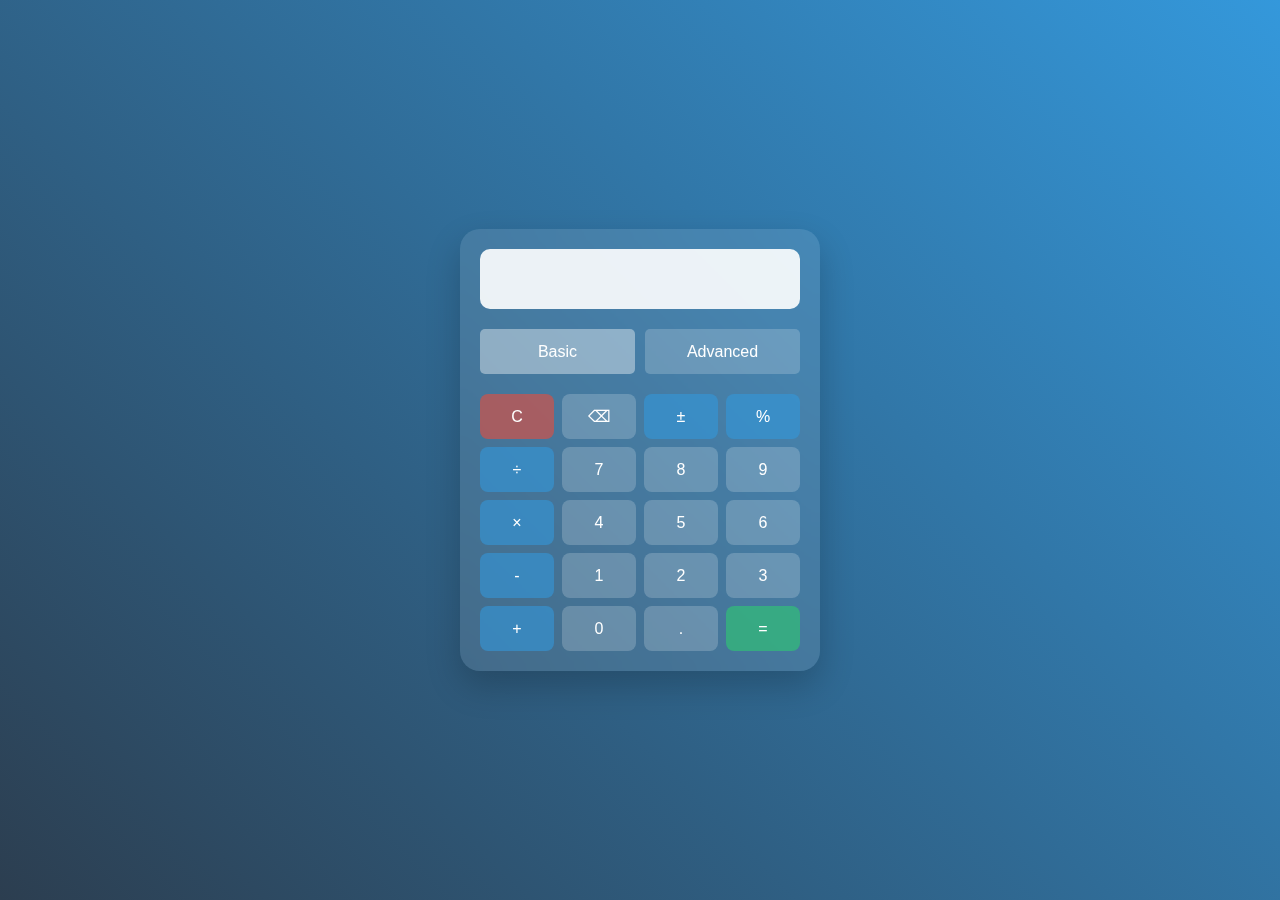
<file: Calculator/index.html>
<!DOCTYPE html>
<html lang="en">
<head>
    <meta charset="UTF-8">
    <meta name="viewport" content="width=device-width, initial-scale=1.0">
    <title>Advanced Calculator</title>
    <link rel="stylesheet" href="styles.css">
</head>
<body>
    <div class="calculator-container">
        <div class="calculator">
            <div class="display">
                <input type="text" id="display" readonly>
            </div>
            <div class="mode-switch">
                <button id="basicMode" class="active">Basic</button>
                <button id="advancedMode">Advanced</button>
            </div>
            
            <!-- Basic Calculator Buttons -->
            <div id="basicButtons" class="buttons">
                <button class="clear">C</button>
                <button class="backspace">⌫</button>
                <button class="operator">±</button>
                <button class="operator">%</button>
                <button class="operator">÷</button>
                <button class="number">7</button>
                <button class="number">8</button>
                <button class="number">9</button>
                <button class="operator">×</button>
                <button class="number">4</button>
                <button class="number">5</button>
                <button class="number">6</button>
                <button class="operator">-</button>
                <button class="number">1</button>
                <button class="number">2</button>
                <button class="number">3</button>
                <button class="operator">+</button>
                <button class="number">0</button>
                <button class="decimal">.</button>
                <button class="equals">=</button>
            </div>

            <!-- Advanced Calculator Buttons -->
            <div id="advancedButtons" class="buttons hidden">
                <button class="clear">C</button>
                <button class="backspace">⌫</button>
                <button class="operator">sin</button>
                <button class="operator">cos</button>
                <button class="operator">tan</button>
                <button class="operator">log</button>
                <button class="operator">ln</button>
                <button class="operator">√</button>
                <button class="operator">x²</button>
                <button class="operator">xʸ</button>
                <button class="operator">π</button>
                <button class="operator">e</button>
                <button class="operator">(</button>
                <button class="operator">)</button>
                <button class="operator">±</button>
                <button class="operator">%</button>
                <button class="operator">÷</button>
                <button class="number">7</button>
                <button class="number">8</button>
                <button class="number">9</button>
                <button class="operator">×</button>
                <button class="number">4</button>
                <button class="number">5</button>
                <button class="number">6</button>
                <button class="operator">-</button>
                <button class="number">1</button>
                <button class="number">2</button>
                <button class="number">3</button>
                <button class="operator">+</button>
                <button class="number">0</button>
                <button class="decimal">.</button>
                <button class="equals">=</button>
            </div>
        </div>
    </div>
    <script src="script.js"></script>
</body>
</html>
</file>
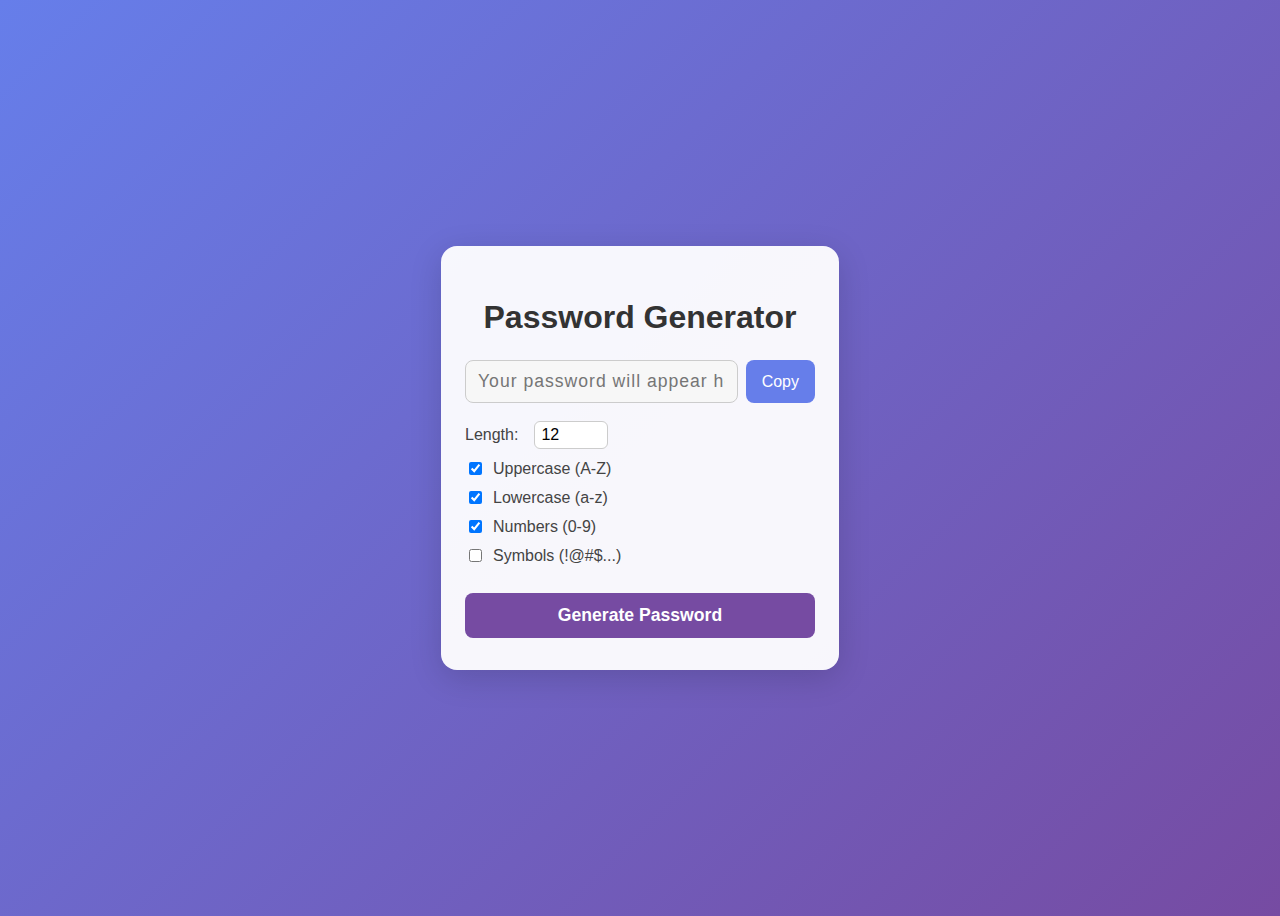
<file: Password genaroter/index.html>
<!DOCTYPE html>
<html lang="en">
<head>
    <meta charset="UTF-8">
    <meta name="viewport" content="width=device-width, initial-scale=1.0">
    <title>Password Generator</title>
    <link rel="stylesheet" href="styles.css">
</head>
<body>
    <div class="container">
        <h1>Password Generator</h1>
        <div class="generator-box">
            <div class="output-group">
                <input type="text" id="passwordOutput" readonly placeholder="Your password will appear here">
                <button id="copyBtn" title="Copy to clipboard">Copy</button>
            </div>
            <div class="options">
                <label>
                    Length:
                    <input type="number" id="length" min="4" max="32" value="12">
                </label>
                <label>
                    <input type="checkbox" id="uppercase" checked>
                    Uppercase (A-Z)
                </label>
                <label>
                    <input type="checkbox" id="lowercase" checked>
                    Lowercase (a-z)
                </label>
                <label>
                    <input type="checkbox" id="numbers" checked>
                    Numbers (0-9)
                </label>
                <label>
                    <input type="checkbox" id="symbols">
                    Symbols (!@#$...)
                </label>
            </div>
            <button id="generateBtn" class="generate">Generate Password</button>
        </div>
    </div>
    <script src="script.js"></script>
</body>
</html>
</file>
<file: Password genaroter/styles.css>
body {
    min-height: 100vh;
    display: flex;
    align-items: center;
    justify-content: center;
    background: linear-gradient(135deg, #667eea, #764ba2);
    font-family: 'Segoe UI', Arial, sans-serif;
}

.container {
    background: rgba(255,255,255,0.95);
    border-radius: 16px;
    box-shadow: 0 8px 32px rgba(0,0,0,0.15);
    padding: 32px 24px;
    max-width: 350px;
    width: 100%;
}

h1 {
    text-align: center;
    color: #333;
    margin-bottom: 24px;
    font-size: 2rem;
}

.generator-box {
    display: flex;
    flex-direction: column;
    gap: 18px;
}

.output-group {
    display: flex;
    gap: 8px;
}

#passwordOutput {
    flex: 1;
    padding: 10px 12px;
    font-size: 1.1rem;
    border: 1px solid #ccc;
    border-radius: 8px;
    background: #f7f7f7;
    color: #333;
    letter-spacing: 1px;
}

#copyBtn {
    padding: 0 16px;
    border: none;
    border-radius: 8px;
    background: #667eea;
    color: #fff;
    font-size: 1rem;
    cursor: pointer;
    transition: background 0.2s;
}
#copyBtn:hover {
    background: #5a67d8;
}

.options {
    display: flex;
    flex-direction: column;
    gap: 10px;
}

.options label {
    font-size: 1rem;
    color: #444;
    display: flex;
    align-items: center;
    gap: 8px;
}

#length {
    width: 60px;
    margin-left: 8px;
    padding: 4px 6px;
    border-radius: 6px;
    border: 1px solid #ccc;
    font-size: 1rem;
}

.generate {
    margin-top: 10px;
    padding: 12px 0;
    border: none;
    border-radius: 8px;
    background: #764ba2;
    color: #fff;
    font-size: 1.1rem;
    font-weight: bold;
    cursor: pointer;
    transition: background 0.2s;
}
.generate:hover {
    background: #5a3c8a;
}

@media (max-width: 400px) {
    .container {
        padding: 18px 6px;
    }
    h1 {
        font-size: 1.3rem;
    }
    .generate {
        font-size: 1rem;
    }
}
</file>
<file: Calculator/styles.css>
/* Reset default styles */
* {
    margin: 0;
    padding: 0;
    box-sizing: border-box;
    font-family: Arial, sans-serif;
}

/* Main layout */
body {
    min-height: 100vh;
    display: flex;
    align-items: center;
    justify-content: center;
    background: linear-gradient(45deg, #2c3e50, #3498db);
}

/* Calculator container */
.calculator-container {
    width: 360px;
    padding: 20px;
    background: rgba(255, 255, 255, 0.1);
    border-radius: 20px;
    box-shadow: 0 15px 35px rgba(0, 0, 0, 0.2);
    backdrop-filter: blur(10px);
}

/* Calculator display */
.display {
    margin-bottom: 20px;
}

#display {
    width: 100%;
    height: 60px;
    padding: 0 20px;
    border: none;
    border-radius: 10px;
    background: rgba(255, 255, 255, 0.9);
    color: #2c3e50;
    font-size: 24px;
    text-align: right;
}

/* Mode switch buttons */
.mode-switch {
    display: flex;
    gap: 10px;
    margin-bottom: 20px;
}

.mode-switch button {
    flex: 1;
    padding: 10px;
    border: none;
    border-radius: 5px;
    background: rgba(255, 255, 255, 0.2);
    color: white;
    cursor: pointer;
    transition: all 0.3s ease;
}

.mode-switch button.active {
    background: rgba(255, 255, 255, 0.4);
}

/* Calculator buttons grid */
.buttons {
    display: grid;
    grid-template-columns: repeat(4, 1fr);
    gap: 8px;
}

/* Button styles */
button {
    height: 45px;
    padding: 0 10px;
    border: none;
    border-radius: 8px;
    background: rgba(255, 255, 255, 0.2);
    color: white;
    font-size: 16px;
    cursor: pointer;
    transition: all 0.3s ease;
    display: flex;
    align-items: center;
    justify-content: center;
}

button:hover {
    background: rgba(255, 255, 255, 0.3);
}

button:active {
    transform: scale(0.95);
}

/* Special button styles */
.operator {
    background: rgba(52, 152, 219, 0.6);
}

.equals {
    background: rgba(46, 204, 113, 0.6);
}

.clear {
    background: rgba(231, 76, 60, 0.6);
}

.zero {
    grid-column: span 2;
}

/* Utility classes */
.hidden {
    display: none;
}

/* Mobile responsiveness */
@media (max-width: 400px) {
    .calculator-container {
        width: 320px;
    }
    
    button {
        height: 40px;
        font-size: 15px;
    }
}
</file>
